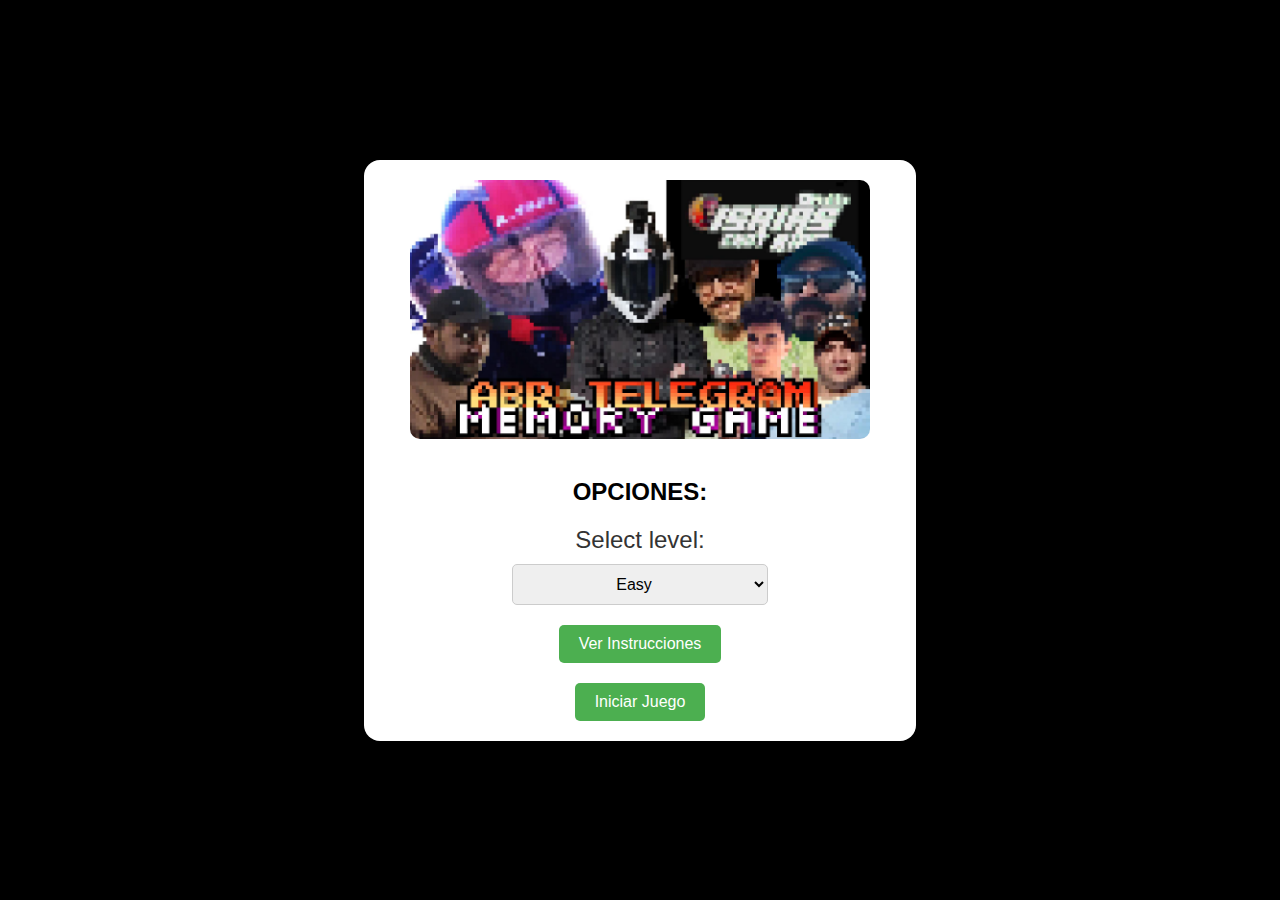
<file: index.html>
<!DOCTYPE html>
<html lang="en">
<head>
    <meta charset="UTF-8">
    <meta name="viewport" content="width=device-width, initial-scale=1.0">
    <title>Memory Game - Inicio</title>
    <link rel="stylesheet" href="/css/index.css">
</head>
<body>
    <div class="inicio-container">
        <img src="/img/Snapshot_808.JPG" alt="ABR TELEGRAM MEMORY GAME">
        <h2>OPCIONES:</h2>
        <label for="dificultad">Select level:</label>
        <select id="dificultad">
            <option value="facil">Easy</option>
            <option value="normal">Normal</option>
            <option value="dificil">Hard</option>
        </select>
        <br>
        <button onclick="mostrarInstrucciones()">Ver Instrucciones</button>
        <br>
        <button onclick="iniciarJuego()">Iniciar Juego</button>
    </div>
    <!-- MODAL INSTRUCCIONES -->
<div id="modal-instrucciones" class="modal">
    <div class="modal-content-instrucciones">
        <span class="close-button" title="Cerrar">&times;</span>
        <!-- Contenido de las instrucciones -->
        <div id="instrucciones-text" class="instrucciones-text"></div>
    </div>
</div>
    <audio id="intro-fondo" loop autoplay volume="0.1">
        <source src="sounds/intro-new.mp3" type="audio/mpeg">
    </audio>
    <script src="/js/index.js"></script>
</body>
</html>
</file>
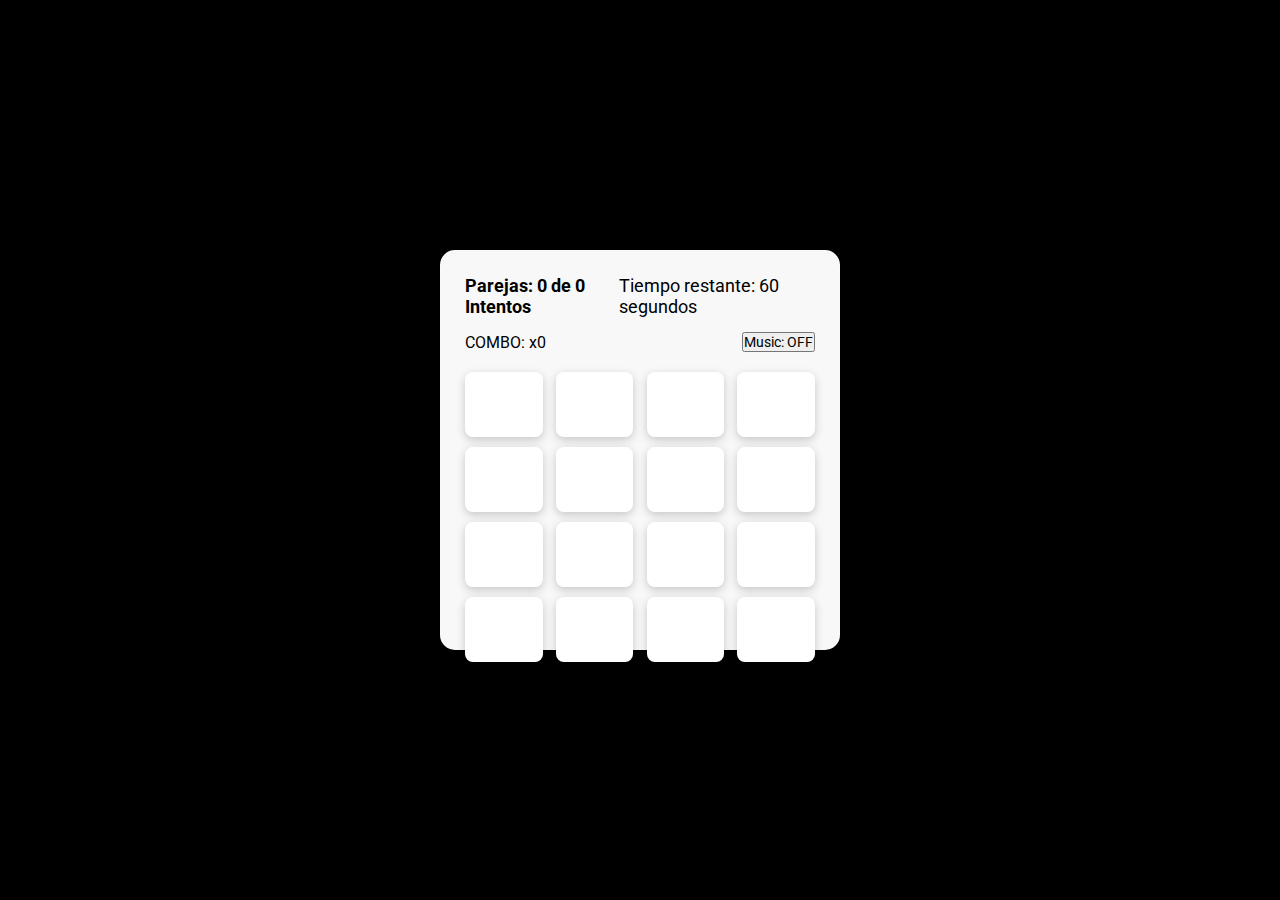
<file: game.html>
<!DOCTYPE html>
<html lang="es">

<head>
    <meta charset="UTF-8">
    <meta http-equiv="X-UA-Compatible" content="IE=edge">
    <meta name="viewport" content="width=device-width, initial-scale=1.0">
    <title>Juego Parejas - Ariel Isaías</title>
    <link rel="stylesheet" href="/css/game.css">
    <link rel="stylesheet" href="https://fonts.googleapis.com/icon?family=Material+Icons">
</head>

<body>
    <div class="container">
        <div class="header">
            <h2>
                Parejas: <span>0</span> de <span id="intentos">0</span> Intentos 
            </h2>
            <div id="tiempo-restante">Tiempo restante: 60 segundos</div>
        </div>
        <div class="header">
            <div id="info-combo">COMBO: x<span id="contador-combo">0</span></div>
            <button id="escuchar">Music: OFF</button>
            
        </div>
        <div class="cards">
            <li class="card">
                <div class="view front-view">
                    <span class="material-icons">
                        question_mark
                    </span>
                </div>
                <div class="view back-view">
                    <img src="img/img-1.png" alt="">
                </div>
            </li>
            <li class="card">
                <div class="view front-view">
                    <span class="material-icons">
                        question_mark
                    </span>
                </div>
                <div class="view back-view">
                    <img src="img/img-2.png" alt="">
                </div>
            </li>
            <li class="card">
                <div class="view front-view">
                    <span class="material-icons">
                        question_mark
                    </span>
                </div>
                <div class="view back-view">
                    <img src="img/img-3.png" alt="">
                </div>
            </li>
            <li class="card">
                <div class="view front-view">
                    <span class="material-icons">
                        question_mark
                    </span>
                </div>
                <div class="view back-view">
                    <img src="img/img-4.png" alt="">
                </div>
            </li>
            <li class="card">
                <div class="view front-view">
                    <span class="material-icons">
                        question_mark
                    </span>
                </div>
                <div class="view back-view">
                    <img src="img/img-5.png" alt="">
                </div>
            </li>
            <li class="card">
                <div class="view front-view">
                    <span class="material-icons">
                        question_mark
                    </span>
                </div>
                <div class="view back-view">
                    <img src="img/img-6.png" alt="">
                </div>
            </li>
            <li class="card">
                <div class="view front-view">
                    <span class="material-icons">
                        question_mark
                    </span>
                </div>
                <div class="view back-view">
                    <img src="img/img-7.png" alt="">
                </div>
            </li>
            <li class="card">
                <div class="view front-view">
                    <span class="material-icons">
                        question_mark
                    </span>
                </div>
                <div class="view back-view">
                    <img src="img/img-8.png" alt="">
                </div>
            </li>
            <li class="card">
                <div class="view front-view">
                    <span class="material-icons">
                        question_mark
                    </span>
                </div>
                <div class="view back-view">
                    <img src="img/img-1.png" alt="">
                </div>
            </li>
            <li class="card">
                <div class="view front-view">
                    <span class="material-icons">
                        question_mark
                    </span>
                </div>
                <div class="view back-view">
                    <img src="img/img-2.png" alt="">
                </div>
            </li>
            <li class="card">
                <div class="view front-view">
                    <span class="material-icons">
                        question_mark
                    </span>
                </div>
                <div class="view back-view">
                    <img src="img/img-3.png" alt="">
                </div>
            </li>
            <li class="card">
                <div class="view front-view">
                    <span class="material-icons">
                        question_mark
                    </span>
                </div>
                <div class="view back-view">
                    <img src="img/img-4.png" alt="">
                </div>
            </li>
            <li class="card">
                <div class="view front-view">
                    <span class="material-icons">
                        question_mark
                    </span>
                </div>
                <div class="view back-view">
                    <img src="img/img-5.png" alt="">
                </div>
            </li>
            <li class="card">
                <div class="view front-view">
                    <span class="material-icons">
                        question_mark
                    </span>
                </div>
                <div class="view back-view">
                    <img src="img/img-6.png" alt="">
                </div>
            </li>
            <li class="card">
                <div class="view front-view">
                    <span class="material-icons">
                        question_mark
                    </span>
                </div>
                <div class="view back-view">
                    <img src="img/img-7.png" alt="">
                </div>
            </li>
            <li class="card">
                <div class="view front-view">
                    <span class="material-icons">
                        question_mark
                    </span>
                </div>
                <div class="view back-view">
                    <img src="img/img-8.png" alt="">
                </div>
            </li>
        </div>
    </div>
    <div id="modal" class="modal">
        <div class="modal-content">
            <p id="modal-message"></p>
        </div>
    </div>
    <div id="bonus-message"></div>
    <div id="modal" class="modal">
        <div class="modal-content">
            <span class="close" onclick="ocultarModal()">&times;</span>
            <div id="modal-message" class="modal-message"></div>
            <button onclick="volverAlMenu()">Volver al Menú Principal</button>
            <button onclick="reiniciarJuego()">Reiniciar Juego</button>
        </div>
    </div>
    
    <audio id="fondo" loop autoplay>
        <source src="sounds/background.mp3" type="audio/mpeg">
    </audio>
   <audio id="sonidos" source src="" type="audio/mpeg">
    Your browser does not support the audio element.
   </audio>
   
   <script src="js/game.js"></script>
</body>

</html>
</file>
<file: css/index.css>
body {
    font-family: Arial, sans-serif;
    margin: 0;
    padding: 0;
    display: flex;
    justify-content: center;
    align-items: center;
    height: 100vh;
    /* background-color: #f0f0f0; */
    background-color: black;
}

.inicio-container {
    text-align: center;
    max-width: 500px; /*tamaño del contenedor*/
    margin: 0 auto;
    background-color: #fff;
    padding: 40px;
    border-radius: 16px;
    box-shadow: 0 0 20px rgba(0, 0, 0, 0.1);
}

/* Añade estas reglas para centrar el texto en el selector de nivel */
label[for="dificultad"] {
    display: block;
    margin-bottom: 10px;
}

#dificultad {
    width: 100%; /* Haz que el selector ocupe el 100% del ancho disponible */
    padding: 10px; /* Añade un relleno para mejorar la apariencia */
    font-size: 1em; /* Ajusta el tamaño del texto según sea necesario */
    margin-bottom: 20px; /* Espaciado inferior para separar del botón */
}

/* centrar el texto dentro del selector */
#dificultad option {
    text-align: center;
}

button {
    margin-top: 30px;
    padding: 15px 30px;
    font-size: 1.5em;
    background-color: #4CAF50;
    color: white;
    border: none;
    border-radius: 10px;
    cursor: pointer;
    transition: background-color 0.3s ease;
}

button:hover {
    background-color: #45a049;
}

img {
    max-width: 100%;
    height: auto;
    border-radius: 10px;
    margin-bottom: 30px;
}
/* Agrega estilos al selector de nivel de dificultad */
#dificultad {
    font-size: 1.5em; /* Tamaño de fuente */
    padding: 10px; /* Espaciado interno */
    width: 50%; /* Ancho del selector, ajusta según sea necesario */
    border: 1px solid #ccc; /* Borde del selector */
    border-radius: 5px; /* Bordes redondeados */
    margin-bottom: 15px; /* Espaciado inferior */
}

/* Estilos para el texto del selector de nivel de dificultad */
label {
    display: block; /* Asegura que la etiqueta sea una línea completa */
    margin-bottom: 10px; /* Espaciado inferior */
    font-size: 1.5em; /* Tamaño de fuente */
    color: #333; /* Color del texto */
}

/* Agrega estilos para el modal */
.modal {
    display: none;
    position: fixed;
    top: 0;
    left: 0;
    width: 100%;
    height: 100%;
    background-color: rgba(0, 0, 0, 0.5);
  }
  
  .modal-content {
    background-color: white;
    padding: 20px;
    margin: 15% auto;
    width: 70%;
    border-radius: 10px;
    box-shadow: 0 4px 8px rgba(0, 0, 0, 0.2);
  }
  
/* Estilo del modal de instrucciones */
.modal-instrucciones {
  display: none;
  position: fixed;
  top: 50%;
  left: 50%;
  transform: translate(-50%, -50%);
  width: 100%;
  height: 100%;
  background-color: rgba(0, 0, 0, 0.5);
}

.modal-content-instrucciones {
  background-color: black;
  font-size: 26px;
  color: red;
  text-align: center; /* Centra el texto */
  padding: 20px;
  margin: auto; /* Centra el modal verticalmente */
  width: 60%;
  border-radius: 10px;
  box-shadow: 0 4px 8px rgba(0, 0, 0, 0.2);
}

  
  /* Agrega estilos para el botón (puedes personalizar según tus preferencias) */
  button {
    margin-top: 20px;
    padding: 10px 20px;
    font-size: 16px;
    background-color: #4CAF50;
    color: white;
    border: none;
    border-radius: 5px;
    cursor: pointer;
    transition: background-color 0.3s ease;
  }
  
  button:hover {
    background-color: #45a049;
  }


/* Estilos específicos para resoluciones menores o iguales a 1366x768 */
@media screen and (max-width: 1366px) {
  .inicio-container {
      max-width: 40%; /* Ajusta el ancho según sea necesario */
      max-height: 90%; /* Ajusta la altura según sea necesario */
      padding: 20px; /* Añadido para dar más espacio al contenido */
  }
  utton {
    font-size: 1.2em;
    padding: 10px 15px; /* Ajusta el relleno del botón para que sea más proporcionado */
}

#dificultad {
    font-size: 1em;
    width: 50%; /* Hacer que el selector ocupe todo el ancho disponible */
    max-width: 100%; /* Evitar que se desborde en pantallas pequeñas */
    margin-bottom: 0px; /* Espaciado inferior más pequeño */
    max-height: 80%;
    box-sizing: border-box; /* Ajusta el modelo de caja para incluir el relleno y el borde */
}

/* Ajusta otros estilos según sea necesario para resoluciones menores */

body {
    justify-content: flex-start; /* Alinea el contenido en la parte superior del cuerpo */
    overflow: hidden; /* Evita que el contenido adicional sobresalga en la parte inferior */
}

img {
  max-width: 90%;
  height: auto;
  border-radius: 10px;
  margin-bottom: 15px;
}
.modal-content-instrucciones {
  background-color: black;
  font-size: 20px;
  color: red;
  text-align: center; /* Centra el texto */
  padding: 20px;
  margin: auto; /* Centra el modal verticalmente */
  width: 60%;
  border-radius: 10px;
  box-shadow: 0 4px 8px rgba(0, 0, 0, 0.2);
}

}
</file>
<file: css/game.css>
@import url('https://fonts.googleapis.com/css2?family=Montserrat:wght@400;700&family=Roboto:wght@700&display=swap');
*{
    margin: 0px;
    padding: 0;
    font-family: "Roboto", sans-serif ;
    box-sizing: border-box;
}

body {
    display: flex;
    align-items: center;
    justify-content: center;
    min-height: 100vh;
    background-color: black;
}

.container {
    background-color: #f8f8f8;
    border-radius: 15px;
    padding: 25px;
}

.container .header {
  display: flex;
  justify-content: space-between;
  align-items: center;
  margin-bottom: 15px;
}

.container h2 {
  font-size: 18px;
}

.container #escuchar {
  font-size: 14px;
}

.container #info-combo {
  font-size: 16px;
}

.container #tiempo-restante {
  font-size: 18px;
}

.container .header:last-child {
  justify-content: center;
}
.cards, .card, .view {
    display: flex;
    align-items: center;
    justify-content: center
}

.cards {
    height: 400px;
    width: 400px;
    flex-wrap: wrap;
    justify-content: space-between;
}

.cards .card {
    position: relative;
    perspective: 800px;
    transform-style: preserve-3d;
    cursor: pointer;
    height: calc(100% / 4 - 10px);
    width: calc(100% / 4 - 10px);
}

.cards .card .view {
    position: absolute;
    background-color: white;
    width: 100%;
    height: 100%;
    border-radius: 8px;
    box-shadow: 0 3px 10px rgba(0, 0, 0, 0.2);
    backface-visibility: hidden;
    transition: transform 0.25s linear;
    user-select: none;
    pointer-events: none;
}

.card .front-view span{
    color: darkorange;
    font-size: 45px;
}
.card .back-view {
    transform: rotateY(-180deg);
}

.card.vuelta .back-view {
    transform: rotateY(0);
}

.card.vuelta .front-view {
    transform: rotateY(180deg);
}

/*tamaño de las imagenes*/
.card .back-view img {
    max-width: 100%;
    max-height: 100%;
    height: auto;
}

.card.moverse {
    animation: moverse 0.35s ease-in-out;
}

@keyframes moverse {
    0%, 100% {
        transform: translateX(0);
    }
    20%{
        transform: translateX(-13px);
    } 
    40%{
        transform: translateX(13px);
    }
    60%{
        transform: translateX(-8px);
    }
    80%{
        transform: translateX(8px);
    }               
}
.container h1 {
    padding: 5px;
    display: flex;
    align-content: center;
}    

#tiempo-restante.cuenta-regresiva {
  color: red;
  animation: parpadeo 0.5s infinite alternate;
}

@keyframes parpadeo {
  from {
    opacity: 1;
  }
  to {
    opacity: 0.5;
  }
}

/* Estilo del modal */
.modal {
  display: none;
  position: fixed;
  top: 0;
  left: 0;
  width: 100%;
  height: 100%;
  background-color: rgba(0, 0, 0, 0.5);
}

.modal-content {
  background-color: black;
  font-size: 26px;
  color: red;
  text-align: center;
  padding: 20px;
  margin: 15% auto;
  width: 50%;
  border-radius: 10px;
  box-shadow: 0 4px 8px rgba(0, 0, 0, 0.2);
  white-space: pre-line; 
}

/* Agregar animación si deseas */
.modal-content p.puntuacion-final {
  font-size: 30px; /* Ajusta el tamaño de fuente según sea necesario */
  color: white; /* Ajusta el color del texto según sea necesario */
  font-weight: bold; /* Otras propiedades de estilo según sea necesario */
}


/* Tamaño de las imágenes para resoluciones mayores a 800x600 */
@media screen and (min-width: 800px) {
  .container {
    width: 300px; /* Ajusta el valor según sea necesario */
    height: 300px; /* Ajusta el valor según sea necesario */
  }

  .cards {
    height: 200px; /* Ajusta el valor según sea necesario */
    width: 250px; /* Ajusta el valor según sea necesario */
  }

  .card .back-view img {
    max-width: 100%; /* Mantiene las proporciones */
    max-height: 90%; /* Mantiene las proporciones */
    width: 120px; /* Ajusta el valor según sea necesario */
  }
}

/* Tamaño de las imágenes para resoluciones mayores a 1024x768 */
@media screen and (min-width: 1024px) {
  .container {
    width: 400px; /* Ajusta el valor según sea necesario */
    height: 400px; /* Ajusta el valor según sea necesario */
  }

  .cards {
    height: 300px; /* Ajusta el valor según sea necesario */
    width: 350px; /* Ajusta el valor según sea necesario */
  }

  .card .back-view img {
    max-width: 100%; /* Mantiene las proporciones */
    max-height: 90%; /* Mantiene las proporciones */
    width: 120px; /* Ajusta el valor según sea necesario */
  }
}


/* Tamaño de las imágenes para resoluciones mayores a 1366x768 */
@media screen and (min-width: 1366px) {
  .container {
    width: 600px; /* Ajusta el valor según sea necesario */
    height: 600px; /* Ajusta el valor según sea necesario */
  }

  .cards {
    height: 500px; /* Ajusta el valor según sea necesario */
    width: 550px; /* Ajusta el valor según sea necesario */
  }

  .card .back-view img {
    max-width: 100%; /* Mantiene las proporciones */
    max-height: 90%; /* Mantiene las proporciones */
    width: 120px; /* Ajusta el valor según sea necesario */
  }
}
</file>
